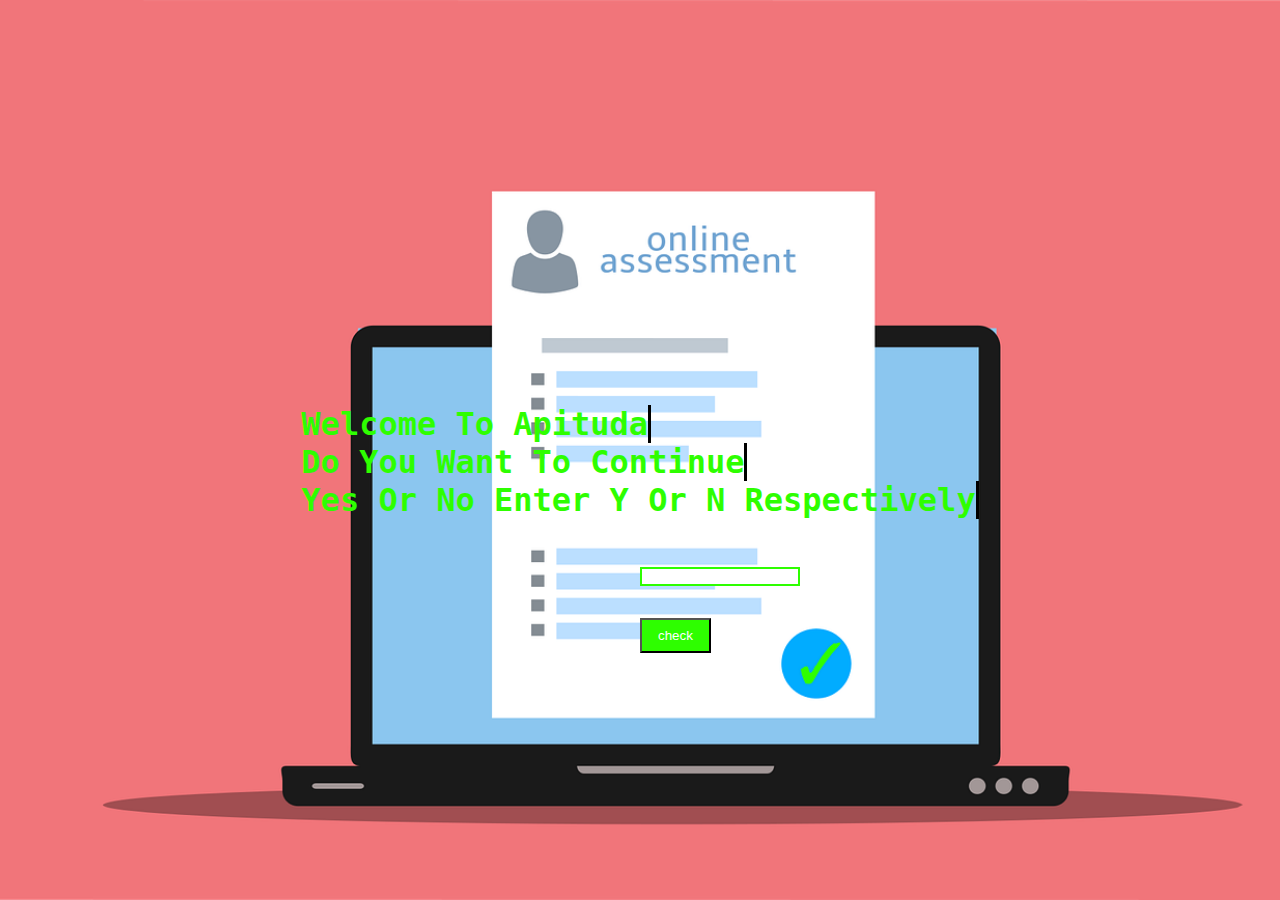
<file: Desktop/apituda/index.html>
<!DOCTYPE html>
<html lang="en">
<head>
  <meta charset="UTF-8">
  <meta http-equiv="X-UA-Compatible" content="IE=edge">
  <meta name="viewport" content="width=device-width, initial-scale=1.0">
  <title>aptituda</title>
  <link rel="stylesheet" href="style.css">
</head>
<body>
 <main>
  <div class="wrap">
    <!-- <h1>default</h1> -->
   <h1 class="dor"> </h1>
    <h1 class="cor"> </h1>
    <h1 class="sor"> </h1>
   <input type="text" maxlength="1" class="cntInput">
   <button class="checkbtn">check</button>
   </div>
   <div class="about">
     <div class="container">
       <div class="discribption">
     <h1>Aptituda Give You Free Aptitude Test Sample Questions and Answers</h1>
     <br>
     <p>An aptitude test is an assessment that is used to measure a candidate’s cognitive ability or behaviour in workplace scenarios. Aptitude tests are frequently used by companies to improve the quality of their hiring.</p>
     <br>
     <p>There are a range of different aptitude tests, each assessing a different skill or competency. The most widely used aptitude tests are numerical reasoning, verbal reasoning, logical reasoning, and situational judgement.</p>
     <br>
     <p>Typically, no prior knowledge is needed to complete an aptitude test. But practicing sample questions will get you familiar with the format and question styles, which will give you greater confidence when taking a real test.</p>
     <br>
     <p>So why not try out some free sample questions below? Don’t forget to review the answers and solutions at the end of the page, so you can see where you went wrong, and what you might need to focus on.</p>
     </div>
     <hr>
     <h3>Sample numerical reasoning test question</h3>
     <img src="./images/aptitude-test-sample-questions-and-answers-1631286088.png" alt="" srcset="">
     <p>What was the percentage increase in snowfall in Whistler from November to December?</p>
     <ol>
       <li> 30% </li>
      <li> 40% </li>
         <li> 50% </li>
       <li> 60% </li>
     </ol>
     <hr>
     <h3>Sample logical reasoning test question</h3>
     <img src="./images/aptitude-test-sample-questions-and-answers-1631286117.png" alt="">
     <p>Which of the boxes comes next in the sequence?</p>
     <h3>Sample verbal reasoning test question</h3>
     <p>Statement: Business owners who have commercial premises often tend to have a residential property as part of their portfolio.</p>
     <ol>
       <li>True </li>
       <li> False </li>
       <li> Cannot tell </li>
     </ol>
     <hr>
     <h3>Sample verbal reasoning test question</h3>
     <img src="./images/aptitude-test-sample-questions-and-answers-1631286144.png" alt="">
     <p>Statement: Business owners who have commercial premises often tend to have a residential property as part of their portfolio.</p>
     <ol>
      <li> True </li>
          <li>False </li>
            <li> Cannot tell </li>
     </ol>
     <hr>
     <h3>Sample mechanical reasoning test question</h3>
     <img src="./images/aptitude-test-sample-questions-and-answers-1631286176.png" alt="">
     <ol>
      <li> 5 </li>
         <li> 10 </li>
             <li> 20 </li>
                 <li> 40 </li>
     </ol>
     <hr>
     <h3>Sample situational judgement test question</h3>
     <p>
       Passage : You recently submitted a paper to an upcoming professional conference that will be attended by many people from your industry and from universities globally. You have attended the conference in the past and it is very well attended and highly regarded in the industry. The paper is a summary of some very complex research you have been undertaking with some key findings that you believe people will find very interesting and useful. Upon learning that it has been accepted, your manager asks you to think about how you will present your findings in order to make the biggest impact. You only have a short time slot for your presentation. How would you respond?
     </p>
     <br>
     <p>Read the passage and select two answers, for how you would most likely and least likely respond.</p>
     <ol>
      <li> Say that you intend to use a lot of graphics and images to try and draw out a handful of key messages. </li>

          <li> Say that you intend to create a presentation that mirrors the wider research paper that you wrote with similar section headers. </li>

          <li>Ask your manager what they think would be the best approach to use based on their experience. </li>

          <li> Say that you will spend a small amount of time introducing your approach to the research but will mainly discuss your key findings and conclusions. </li>
     </ol>
     <hr>
     <h3>Answers & Solutions</h3>
     <p>Sample numerical reasoning test question</p>
     <p>Answer: 3) 50%</p>
     <ol>Solution: <br>
      <li> Identify how much snow fell in Whistler in November and December (Nov = 20cm & Dec = 30cm) </li>
        <li> Calculate the difference between the two months: 30 - 20 = 10 </li>
           <li> Divide the difference by November (original figure) and multiply by 100: 10/20 x 100 = 50% </li>
     </ol>
     <h3>Sample logical reasoning test question</h3>
     <p>Answer: C</p>
     <p>Solution: Squares move from the top left to the middle, then to the bottom right corner with each turn. Unshaded squares appear in every third turn. Triangle appears with every alternate turn.</p>
     <p>Therefore, the black square and unshaded square should both be in the middle, with no triangle.</p>
     <h3>Sample verbal reasoning test question</h3>
     <h3>Answer: Cannot tell</h3>
     <p>Solution: From the passage, we know that people in this survey are less likely to have ‘mixed-use assets’ (an add-on to commercial investment). Our immediate reaction may therefore be to select false, but the passage is only telling us that people in the survey are less likely to have residential holdings that form part of mixed-use assets.</p>
     <p>We don’t know if business owners tend to have residential property as part of their portfolio, so the answer is ‘cannot tell’. It is easy to get tripped up on questions like these, so ensure you read the passage carefully.</p>
     <h3>Sample mechanical reasoning test question</h3>
     <p>Answer: 10</p>
     <p>Solution: If cog A with 5 teeth can do a full revolution a second, then cog C with 20 teeth will take 4 times as long to do a full revolution. So to find the answer you need to divide 40 by 4.</p>
     <h3>Sample situational judgement test question</h3>
     <p>Answer: The most effective response is number 4, and the least effective is number 3.</p>
     <p>Solution : The third option is the least effective, as you’re not showing any original thought by simply asking for their advice. Option 4 is best, since the key findings are what you believe will be of greatest interest to the audience, so it makes sense to focus on them.</p>
     </div>
   </div>
   <div class="question">
     <header class="qtn-nav">
       <a href="">end test</a>
       <ul class="button_list">
         
       </ul>
     </header>
     <div class="container-one">
      
     </div>
    <div class="container-two">
      <h3 class="qnt-head"></h3>
      <p class="qnt-text"></p>
      <div class="saved">
      <form action="">
        <div class="optCnt">
      <!-- <input type="radio" name="options" value="1" id="radOne"> -->
      <label for="one" id="optionOne"></label>
      </div>
      <div class="optCnt">
      <!-- <input type="radio" name="options" value="1" id="radTwo"> -->
      <label for="two" id="optionTwo"></label>
      </div>
      <div class="optCnt">
      <!-- <input type="radio" name="options" value="1" id="radThree"> -->
      <label for="three" id="optionThree"></label>
      </div>
      <div class="optCnt">
      <!-- <input type="radio" name="options" value="1" id="radFour"> -->
      <label for="four" id="optionFour"></label>
      </div>
      </form>
      </div>
      <div class="btn-cont">
      <button class="btn-one">back</button>
      <button class="btn-two">next</button>
      </div>
      <a href="">end test</a>
    </div>
   </div>
   <!-- <picture>
     <source media="(background-color: black)" srcset="./images/download.png">
     <img src="" alt="">
   </picture> -->
  </main>
 <script src="./writeEXam.js"></script>
</body>
</html>
</file>
<file: Desktop/apituda/style.css>
* {
  margin: 0;
  padding: 0;
  box-sizing: border-box;
}
:root {
  --clr-blue: #8bc6ef;
  --clr-coral: #f1757a;
  --clr-white: white;
  --clr-green: #2efe00;
} 
body {
  background-image: url(./images/assessment-gbc8110c38_1280.png);
  background-size: cover;
  background-repeat: no-repeat;
  background-position: 30%;
  height: 100vh;
}
main {
  display: flex;
  justify-content: center;
  align-items: center;
}
.wrap {
  display: flex;
  flex-direction: column;
  margin-top: 45vh;
}
.about {
  display: none;
  background-color: var(--clr-green);
  padding: .5rem .9rem;
}
.about * {
  color: var(--clr-white);
  margin: 1rem 2rem;
}
.wrap .dor {
  text-transform: capitalize;
  font-family: monospace;
  border-right: 3px solid black;
  font-size: 2rem;
  width: min-content;
  white-space: nowrap;
  overflow: hidden;
  color: var(--clr-green);
  position: relative;
  animation: type1 15s steps(19), caret 0.7s step-end
}
.wrap .cor {
  text-transform: capitalize;
  font-family: monospace;
  border-right: 3px solid black;
  font-size: 2rem;
  width: min-content;
  white-space: nowrap;
  overflow: hidden;
  color: var(--clr-green);
  position: relative;
  animation: type2 15s steps(24) 15s, caret 0.7s step-end
}
.wrap input {
  width: 10rem;
  margin: 3rem 0 0 50%;
  border: 2px solid var(--clr-green);
}
.wrap input:hover,
.wrap input:active,
.wrap input:focus {
  border: 2px solid var(--clr-green);
  outline: none;
}
ol {
  margin: 2rem 0;
}
.wrap .sor {
  text-transform: capitalize;
  font-family: monospace;
  width: min-content;
  border-right: 3px solid black;
  font-size: 2rem;
  white-space: nowrap;
  overflow: hidden;
  color: var(--clr-green);
  position: relative;
  animation: type3 15s steps(37) 30s, caret 0.7s step-end
}
@keyframes caret {
  0%, 100% {
    border-color: transparent;
  }
  50% {
    border-color: black;
  }

}
@keyframes type1 {
  0% {width: 0%;}
  30%{width: 19ch;}
  100%{width: 19ch; border-right: none;}

}
@keyframes type2 {
  0% {width: 0%;}
  30%{width: 24ch;}
  100%{width: 24ch; border-right: none;}

}
@keyframes type3 {
  0% {width: 0ch;}
  30%{width: 37ch;}
  100%{width: 37ch; border-right: none;}

}
header {
  display: flex;
  justify-content: space-between;
  align-items: center;
}
.checkbtn {
  background-color: var(--clr-green);
  color: var(--clr-white);
  padding: .5rem 1rem;
  width: max-content;
  margin-top: 2rem;
  margin-left: 50%;
}
.cntInput {
  display: none;
}
.checkbtn {
  display: none;
}
.about h3 {
  color: var(--clr-blue);
  font-weight: 900;
  font-size: 2rem;
}
h1 {
  color: var(--clr-blue);
  font-size: 2.7rem;
  font-weight: 900;
  text-align: center;
}
.discribption p {
  font-size: 2rem;
}
.question {
  display: none;
}
.qtn-nav {
  width: 100vw;
  height: 3rem;
}
.btn-cont {
  display: flex;
}
.btn-cont button {
  color: gray;
  border: 1px solid gray;
}
.btn-cont button:hover,
.btn-cont button:active {
  background-color: var(--clr-green);
  color: var(--clr-white);
  border: 1px solid var(--clr-white);
}
.button_list {
  display: flex;
  justify-content: space-between;
  align-items: center;
  list-style: none;
  margin: 0 auto;
}
/* .button_list li:active,
.button_list .under {
  border-bottom: 2px solid var(--clr-green);
  color: var(--clr-green);
} */
.button_list li {
  padding: .7rem;
  cursor: default;
}
.showBtn {
  border-bottom: 2px solid var(--clr-green);
  color: var(--clr-green);
}
form {
  display: flex;
  flex-direction: column;
}
.dsColor {
  color: var(--clr-green);
}
input[type="radio"] {
  padding: 2rem;
  color: rgb(190, 189, 189);
  content: "";
  display: inline-block;
  width: 28px;
  height: 28px;
  position: relative;
  top: -0.2rem;
  margin-right: 0.5rem;
  vertical-align: middle;
  cursor: pointer;
  box-shadow: rgb(255, 255, 255) 0px 0px 0px 2px inset;
  flex-shrink: 0;
  background: rgb(255, 255, 255);
  border-radius: 100%;
  border-width: 1px;
  border-style: solid;
  border-color: silver;
  border-image: initial;
  transition: all 0.2s ease 0s;
}
input[type="radio"]:hover,
input[type="radio"]:active {
 background-color: rgb(3, 148, 206);
  box-shadow: rgb(255, 255, 255) 0px 0px 0px 2px inset;
}
</file>
